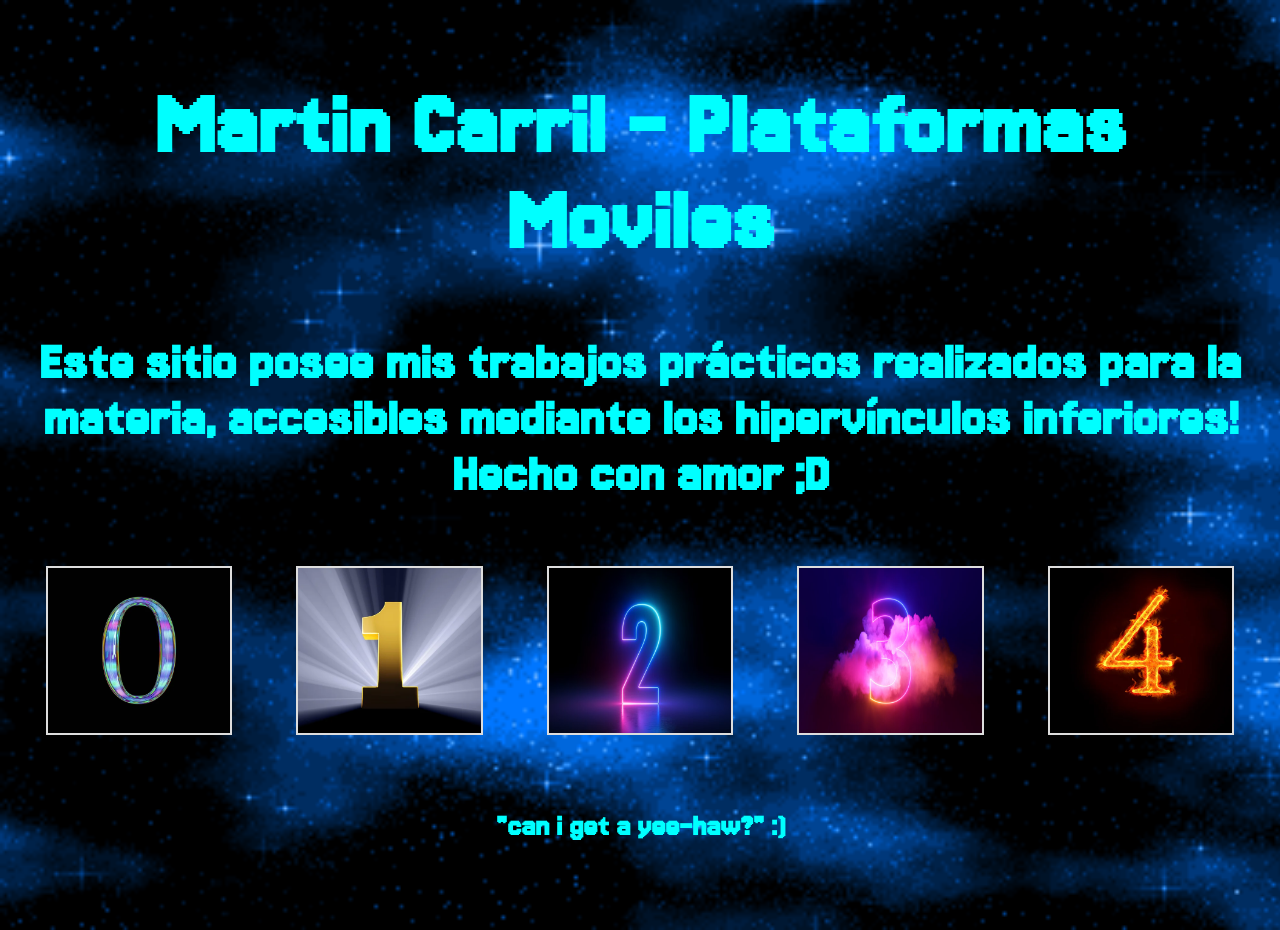
<file: index.html>
<!DOCTYPE html>
<html lang="es">
<head>
    <meta charset="UTF-8">
    <meta name="viewport" content="width=device-width, initial-scale=1.0">
    <title>Plataformas Moviles</title>
    <link rel="stylesheet" href="index.css"> <!-- El CSS, seguido de fuentes de google para que quede re piola B) -->
    <link rel="preconnect" href="https://fonts.googleapis.com">
    <link rel="preconnect" href="https://fonts.gstatic.com" crossorigin>
    <link href="https://fonts.googleapis.com/css2?family=Jersey+15&display=swap" rel="stylesheet">
</head>
<body>
    <h1 class="header">Martin Carril - Plataformas Moviles</h1>
    <h3 class="header">Este sitio posee mis trabajos prácticos realizados para la materia, accesibles mediante los hipervínculos inferiores! Hecho con amor ;D</h3>
<div class="container"> 
  <div class="column">
    <a href=tp-0/index.html><img src="recursoscool/0.png" style="width:75%"></a><br>
  </div>
  <div class="column">
    <a href=tp-1/index.html><img src="recursoscool/1.png" style="width:75%"></a><br>
  </div>
  <div class="column">
    <a href=tp-2/index.html><img src="recursoscool/2.png" style="width:75%"></a><br>
  </div>
  <div class="column">
    <a href=tp-3/index.html><img src="recursoscool/3.png" style="width:75%"></a><br>
  </div>
  <div class="column">
    <a href=tp-4/index.html><img src="recursoscool/4.png" style="width:75%"></a><br>
  </div>
  </div>
  <h6>"can i get a yee-haw?" :)</h6>
</body>
</html>
</file>
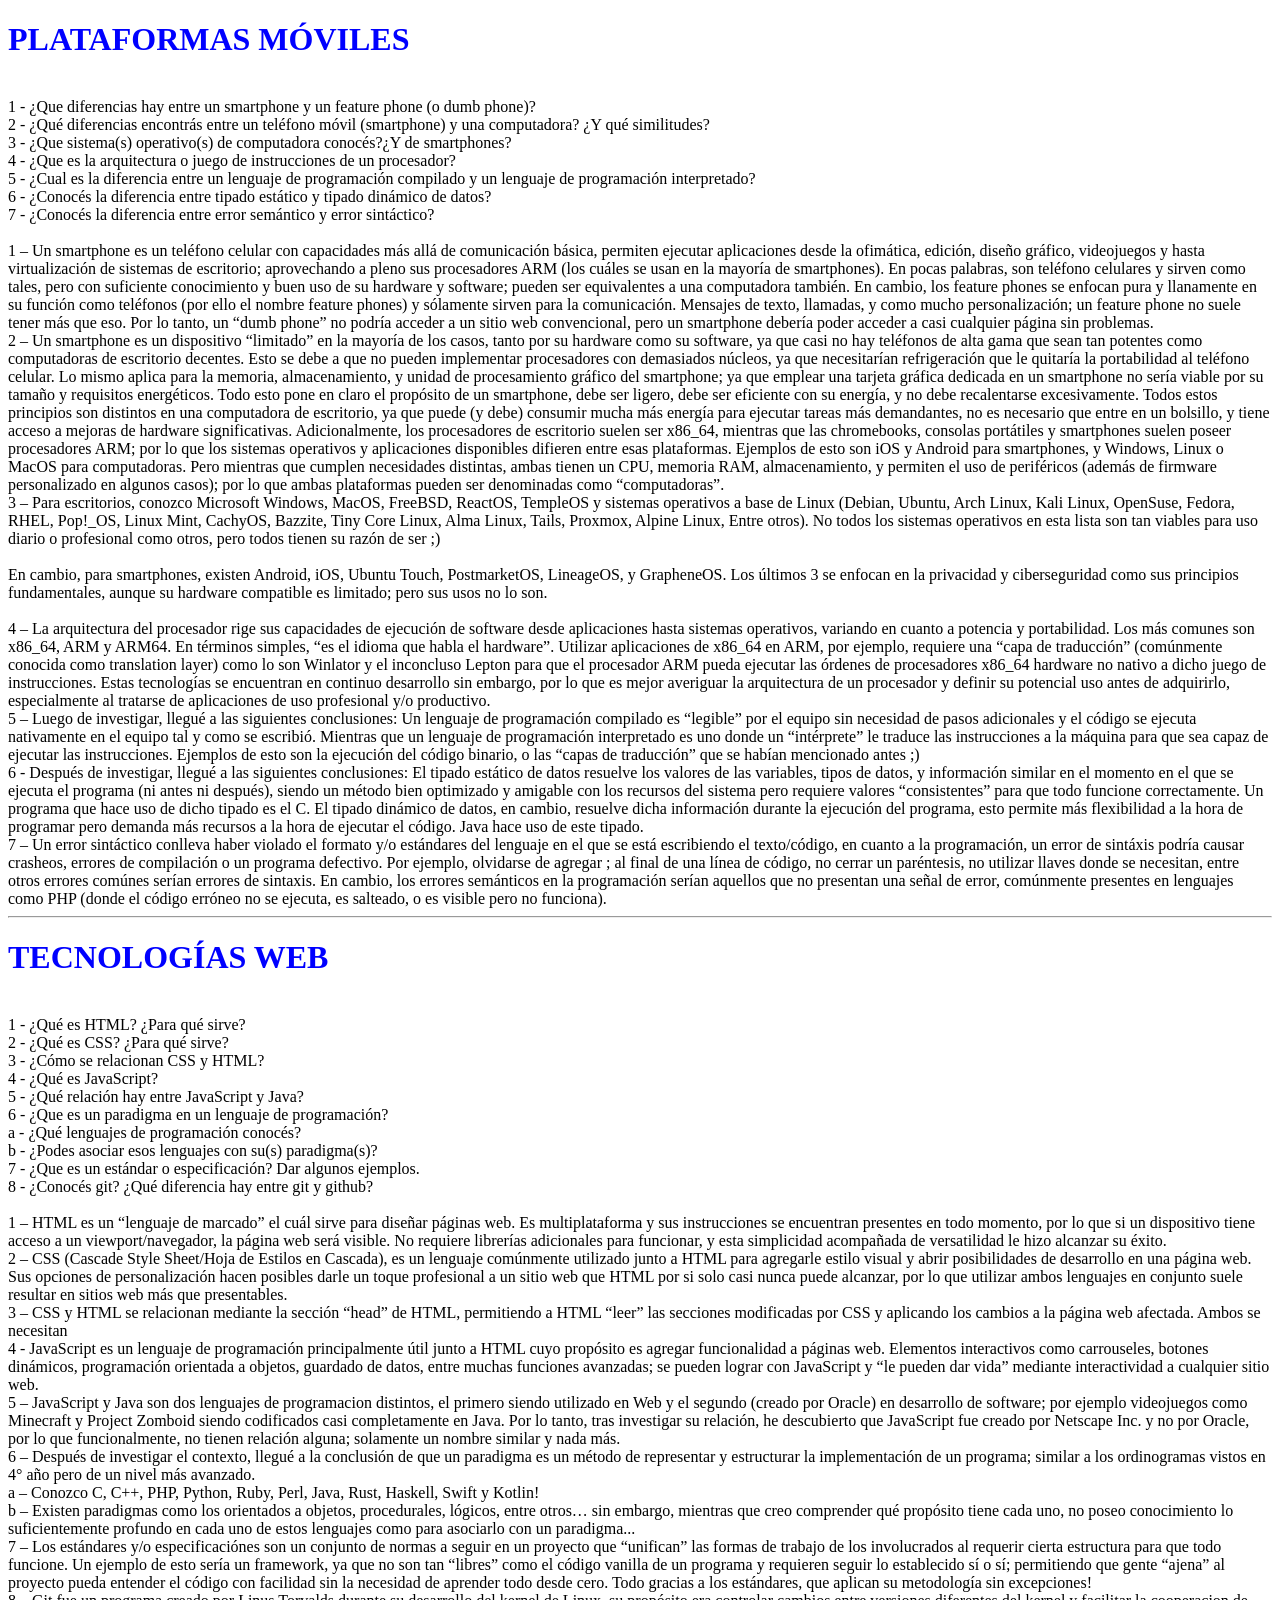
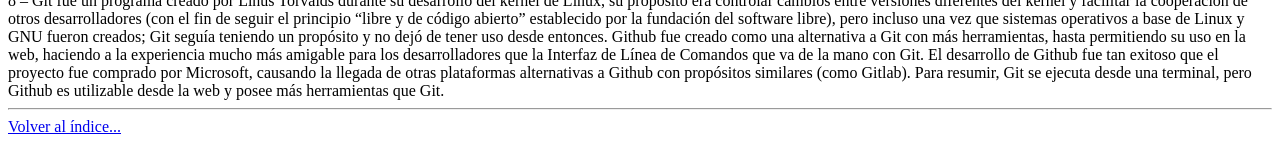
<file: tp-0/index.html>
<!DOCTYPE html>
<html lang="es">
<head>
    <meta charset="UTF-8">
    <meta name="viewport" content="width=device-width, initial-scale=1.0">
    <title>TP 1</title>
    <style>
        h1{color: blue;}
        h3{color: red;}
    </style>
</head>
<body>
<h1>PLATAFORMAS MÓVILES</h1><br>
1 - ¿Que diferencias hay entre un smartphone y un feature phone (o dumb phone)?<br>
2 - ¿Qué diferencias encontrás entre un teléfono móvil (smartphone) y una computadora? ¿Y qué similitudes?<br>
3 - ¿Que sistema(s) operativo(s) de computadora conocés?¿Y de smartphones?<br>
4 - ¿Que es la arquitectura o juego de instrucciones de un procesador?<br>
5 - ¿Cual es la diferencia entre un lenguaje de programación compilado y un lenguaje de programación interpretado?<br>
6 - ¿Conocés la diferencia entre tipado estático y tipado dinámico de datos?<br>
7 - ¿Conocés la diferencia entre error semántico y error sintáctico?<br>
<br>
1 – Un smartphone es un teléfono celular con capacidades más allá de comunicación básica, permiten ejecutar aplicaciones desde la ofimática, edición, diseño gráfico, videojuegos y hasta virtualización de sistemas de escritorio; aprovechando a pleno sus procesadores ARM (los cuáles se usan en la mayoría de smartphones). En pocas palabras, son teléfono celulares y sirven como tales, pero con suficiente conocimiento y buen uso de su hardware y software; pueden ser equivalentes a una computadora también. En cambio, los feature phones se enfocan pura y llanamente en su función como teléfonos (por ello el nombre feature phones) y sólamente sirven para la comunicación. Mensajes de texto, llamadas, y como mucho personalización; un feature phone no suele tener más que eso. Por lo tanto, un “dumb phone” no podría acceder a un sitio web convencional, pero un smartphone debería poder acceder a casi cualquier página sin problemas.<br>
2 – Un smartphone es un dispositivo “limitado” en la mayoría de los casos, tanto por su hardware como su software, ya que casi no hay teléfonos de alta gama que sean tan potentes como computadoras de escritorio decentes. Esto se debe a que no pueden implementar procesadores con demasiados núcleos, ya que necesitarían refrigeración que le quitaría la portabilidad al teléfono celular. Lo mismo aplica para la memoria, almacenamiento, y unidad de procesamiento gráfico del smartphone; ya que emplear una tarjeta gráfica dedicada en un smartphone no sería viable por su tamaño y requisitos energéticos. Todo esto pone en claro el propósito de un smartphone, debe ser ligero, debe ser eficiente con su energía, y no debe recalentarse excesivamente. Todos estos principios son distintos en una computadora de escritorio, ya que puede (y debe) consumir mucha más energía para ejecutar tareas más demandantes, no es necesario que entre en un bolsillo, y tiene acceso a mejoras de hardware significativas. Adicionalmente, los procesadores de escritorio suelen ser x86_64, mientras que las chromebooks, consolas portátiles y smartphones suelen poseer procesadores ARM; por lo que los sistemas operativos y aplicaciones disponibles difieren entre esas plataformas. Ejemplos de esto son iOS y Android para smartphones, y Windows, Linux o MacOS para computadoras. Pero mientras que cumplen necesidades distintas, ambas tienen un CPU, memoria RAM, almacenamiento, y permiten el uso de periféricos (además de firmware personalizado en algunos casos); por lo que ambas plataformas pueden ser denominadas como “computadoras”.<br>
3 – Para escritorios, conozco Microsoft Windows, MacOS, FreeBSD, ReactOS, TempleOS y sistemas operativos a base de Linux (Debian, Ubuntu, Arch Linux, Kali Linux, OpenSuse, Fedora, RHEL, Pop!_OS, Linux Mint, CachyOS, Bazzite, Tiny Core Linux, Alma Linux, Tails, Proxmox, Alpine Linux, Entre otros). No todos los sistemas operativos en esta lista son tan viables para uso diario o profesional como otros, pero todos tienen su razón de ser ;)<br>
<br>
En cambio, para smartphones, existen Android, iOS, Ubuntu Touch, PostmarketOS, LineageOS, y GrapheneOS. Los últimos 3 se enfocan en la privacidad y ciberseguridad como sus principios fundamentales, aunque su hardware compatible es limitado; pero sus usos no lo son.<br><br>
4 – La arquitectura del procesador rige sus capacidades de ejecución de software desde aplicaciones hasta sistemas operativos, variando en cuanto a potencia y portabilidad. Los más comunes son x86_64, ARM y ARM64. En términos simples, “es el idioma que habla el hardware”. Utilizar aplicaciones de x86_64 en ARM, por ejemplo, requiere una “capa de traducción” (comúnmente conocida como translation layer) como lo son Winlator y el inconcluso Lepton para que el procesador ARM pueda ejecutar las órdenes de procesadores x86_64 hardware no nativo a dicho juego de instrucciones. Estas tecnologías se encuentran en continuo desarrollo sin embargo, por lo que es mejor averiguar la arquitectura de un procesador y definir su potencial uso antes de adquirirlo, especialmente al tratarse de aplicaciones de uso profesional y/o productivo.<br>
5 – Luego de investigar, llegué a las siguientes conclusiones: Un lenguaje de programación compilado es “legible” por el equipo sin necesidad de pasos adicionales y el código se ejecuta nativamente en el equipo tal y como se escribió. Mientras que un lenguaje de programación interpretado es uno donde un “intérprete” le traduce las instrucciones a la máquina para que sea capaz de ejecutar las instrucciones. Ejemplos de esto son la ejecución del código binario, o las “capas de traducción” que se habían mencionado antes ;)<br>
6 - Después de investigar, llegué a las siguientes conclusiones: El tipado estático de datos resuelve los valores de las variables, tipos de datos, y información similar en el momento en el que se ejecuta el programa (ni antes ni después), siendo un método bien optimizado y amigable con los recursos del sistema pero requiere valores “consistentes” para que todo funcione correctamente. Un programa que hace uso de dicho tipado es el C. El tipado dinámico de datos, en cambio, resuelve dicha información durante la ejecución del programa, esto permite más flexibilidad a la hora de programar pero demanda más recursos a la hora de ejecutar el código. Java hace uso de este tipado.<br>
7 – Un error sintáctico conlleva haber violado el formato y/o estándares del lenguaje en el que se está escribiendo el texto/código, en cuanto a la programación, un error de sintáxis podría causar crasheos, errores de compilación o un programa defectivo. Por ejemplo, olvidarse de agregar ; al final de una línea de código, no cerrar un paréntesis, no utilizar llaves donde se necesitan, entre otros errores comúnes serían errores de sintaxis. En cambio, los errores semánticos en la programación serían aquellos que no presentan una señal de error, comúnmente presentes en lenguajes como PHP (donde el código erróneo no se ejecuta, es salteado, o es visible pero no funciona).<br>
<hr>
<h1>TECNOLOGÍAS WEB</h1><br>
1 - ¿Qué es HTML? ¿Para qué sirve?<br>
2 - ¿Qué es CSS? ¿Para qué sirve?<br>
3 - ¿Cómo se relacionan CSS y HTML?<br>
4 - ¿Qué es JavaScript?<br>
5 - ¿Qué relación hay entre JavaScript y Java?<br>
6 - ¿Que es un paradigma en un lenguaje de programación?<br>
a - ¿Qué lenguajes de programación conocés?<br>
b - ¿Podes asociar esos lenguajes con su(s) paradigma(s)?<br>
7 - ¿Que es un estándar o especificación? Dar algunos ejemplos.<br>
8 - ¿Conocés git? ¿Qué diferencia hay entre git y github?<br>
<br>
1 – HTML es un “lenguaje de marcado” el cuál sirve para diseñar páginas web. Es multiplataforma y sus instrucciones se encuentran presentes en todo momento, por lo que si un dispositivo tiene acceso a un viewport/navegador, la página web será visible. No requiere librerías adicionales para funcionar, y esta simplicidad acompañada de versatilidad le hizo alcanzar su éxito.<br>
2 – CSS (Cascade Style Sheet/Hoja de Estilos en Cascada), es un lenguaje comúnmente utilizado junto a HTML para agregarle estilo visual y abrir posibilidades de desarrollo en una página web. Sus opciones de personalización hacen posibles darle un toque profesional a un sitio web que HTML por si solo casi nunca puede alcanzar, por lo que utilizar ambos lenguajes en conjunto suele resultar en sitios web más que presentables.<br>
3 – CSS y HTML se relacionan mediante la sección “head” de HTML, permitiendo a HTML “leer” las secciones modificadas por CSS y aplicando los cambios a la página web afectada. Ambos se necesitan<br>
4 - JavaScript es un lenguaje de programación principalmente útil junto a HTML cuyo propósito es agregar funcionalidad a páginas web. Elementos interactivos como carrouseles, botones dinámicos, programación orientada a objetos, guardado de datos, entre muchas funciones avanzadas; se pueden lograr con JavaScript y “le pueden dar vida” mediante interactividad a cualquier sitio web.<br>
5 – JavaScript y Java son dos lenguajes de programacion distintos, el primero siendo utilizado en Web y el segundo (creado por Oracle) en desarrollo de software; por ejemplo videojuegos como Minecraft y Project Zomboid siendo codificados casi completamente en Java. Por lo tanto, tras investigar su relación, he descubierto que JavaScript fue creado por Netscape Inc. y no por Oracle, por lo que funcionalmente, no tienen relación alguna; solamente un nombre similar y nada más.<br>
6 – Después de investigar el contexto, llegué a la conclusión de que un paradigma es un método de representar y estructurar la implementación de un programa; similar a los ordinogramas vistos en 4° año pero de un nivel más avanzado.<br>
a – Conozco C, C++, PHP, Python, Ruby, Perl, Java, Rust, Haskell, Swift y Kotlin!<br>
b – Existen paradigmas como los orientados a objetos, procedurales, lógicos, entre otros… sin embargo, mientras que creo comprender qué propósito tiene cada uno, no poseo conocimiento lo suficientemente profundo en cada uno de estos lenguajes como para asociarlo con un paradigma...<br>
7 – Los estándares y/o especificaciónes son un conjunto de normas a seguir en un proyecto que “unifican” las formas de trabajo de los involucrados al requerir cierta estructura para que todo funcione. Un ejemplo de esto sería un framework, ya que no son tan “libres” como el código vanilla de un programa y requieren seguir lo establecido sí o sí; permitiendo que gente “ajena” al proyecto pueda entender el código con facilidad sin la necesidad de aprender todo desde cero. Todo gracias a los estándares, que aplican su metodología sin excepciones!<br>
8 – Git fue un programa creado por Linus Torvalds durante su desarrollo del kernel de Linux, su propósito era controlar cambios entre versiones diferentes del kernel y facilitar la cooperacion de otros desarrolladores (con el fin de seguir el principio “libre y de código abierto” establecido por la fundación del software libre), pero incluso una vez que sistemas operativos a base de Linux y GNU fueron creados; Git seguía teniendo un propósito y no dejó de tener uso desde entonces. Github fue creado como una alternativa a Git con más herramientas, hasta permitiendo su uso en la web, haciendo a la experiencia mucho más amigable para los desarrolladores que la Interfaz de Línea de Comandos que va de la mano con Git. El desarrollo de Github fue tan exitoso que el proyecto fue comprado por Microsoft, causando la llegada de otras plataformas alternativas a Github con propósitos similares (como Gitlab). Para resumir, Git se ejecuta desde una terminal, pero Github es utilizable desde la web y posee más herramientas que Git.<br>
<hr>
<a href="https://martin-carril.github.io/plataformas-moviles-entregas/">Volver al índice...</a>
</body>
</html>
</file>
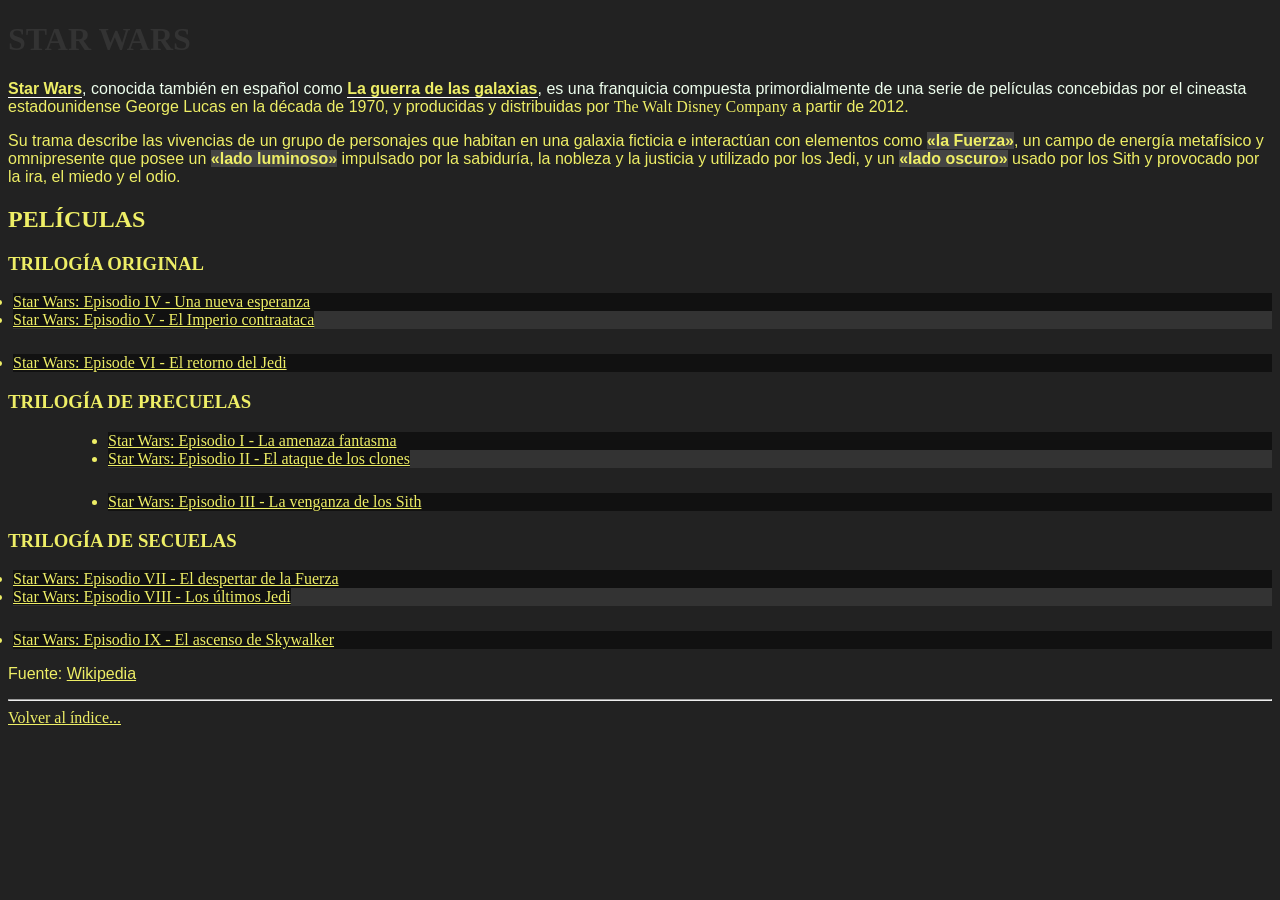
<file: tp-2/index.html>
<!DOCTYPE html>
<html>

<head>
    <meta charset="utf-8">
    <meta name="viewport" content="width=device-width, initial-scale=1">
    <title>TP2 - Selectores CSS</title>
    <link rel="stylesheet" href="style.css">
</head>

<body>
    <h1>Star Wars</h1>
    <p><strong>Star Wars</strong>, conocida también en español como <strong>La guerra de las galaxias</strong>, es una
        franquicia compuesta primordialmente de una serie de películas concebidas por el cineasta estadounidense George
        Lucas en la década de 1970, y producidas y distribuidas por <a>The Walt Disney Company</a> a partir de 2012.</p>
    <p>Su trama describe las vivencias de un grupo de personajes que habitan en una galaxia ficticia e interactúan con
        elementos como <span class="the-force">«la Fuerza»</span>, un campo de energía metafísico y omnipresente que
        posee un <span class="the-force light-side">«lado luminoso»</span> impulsado por la sabiduría, la nobleza y la
        justicia y utilizado por los Jedi, y un <span class="the-force dark-side">«lado oscuro»</span> usado por los
        Sith y provocado por la ira, el miedo y el odio.</p>
    <h2>Películas</h2>
    <h3>Trilogía Original</h3>
    <ul id="og-trilogy" class="movies-list">
        <li><a href="https://es.wikipedia.org/wiki/Star_Wars:_Episodio_IV_-_Una_nueva_esperanza">Star Wars: Episodio IV
                - Una nueva esperanza</a></li>
        <li><a href="https://es.wikipedia.org/wiki/Star_Wars:_Episodio_V_-_El_Imperio_contraataca">Star Wars: Episodio V
                - El Imperio contraataca</a></li>
        <li><a href="https://es.wikipedia.org/wiki/Star_Wars:_Episode_VI_-_Return_of_the_Jedi">Star Wars: Episode VI -
                El retorno del Jedi</a></li>
    </ul>
    <h3>Trilogía de precuelas</h3>
    <ul class="movies-list">
        <li><a href="https://es.wikipedia.org/wiki/Star_Wars:_Episodio_I_-_La_amenaza_fantasma">Star Wars: Episodio I -
                La amenaza fantasma</a></li>
        <li><a href="https://es.wikipedia.org/wiki/Star_Wars:_Episodio_II_-_El_ataque_de_los_clones">Star Wars: Episodio
                II - El ataque de los clones</a></li>
        <li><a href="https://es.wikipedia.org/wiki/Star_Wars:_Episodio_III_-_La_venganza_de_los_Sith">Star Wars:
                Episodio III - La venganza de los Sith</a></li>
    </ul>
    <h3>Trilogía de secuelas</h3>
    <ul class="movies-list">
        <li><a href="https://es.wikipedia.org/wiki/Star_Wars:_Episodio_VII_-_El_despertar_de_la_Fuerza">Star Wars:
                Episodio VII - El despertar de la Fuerza</a></li>
        <li><a href="https://es.wikipedia.org/wiki/Star_Wars:_Episodio_VIII_-_Los_últimos_Jedi">Star Wars: Episodio VIII
                - Los últimos Jedi</a></li>
        <li><a href="https://es.wikipedia.org/wiki/Star_Wars:_Episodio_IX_-_El_ascenso_de_Skywalker">Star Wars: Episodio
                IX - El ascenso de Skywalker</a></li>
    </ul>
    <p>Fuente: <a href="https://es.wikipedia.org/wiki/Star_Wars">Wikipedia</a></p>
    <hr>
    <a href="https://martin-carril.github.io/plataformas-moviles-entregas/">Volver al índice...</a>
</body>
</html>
</file>
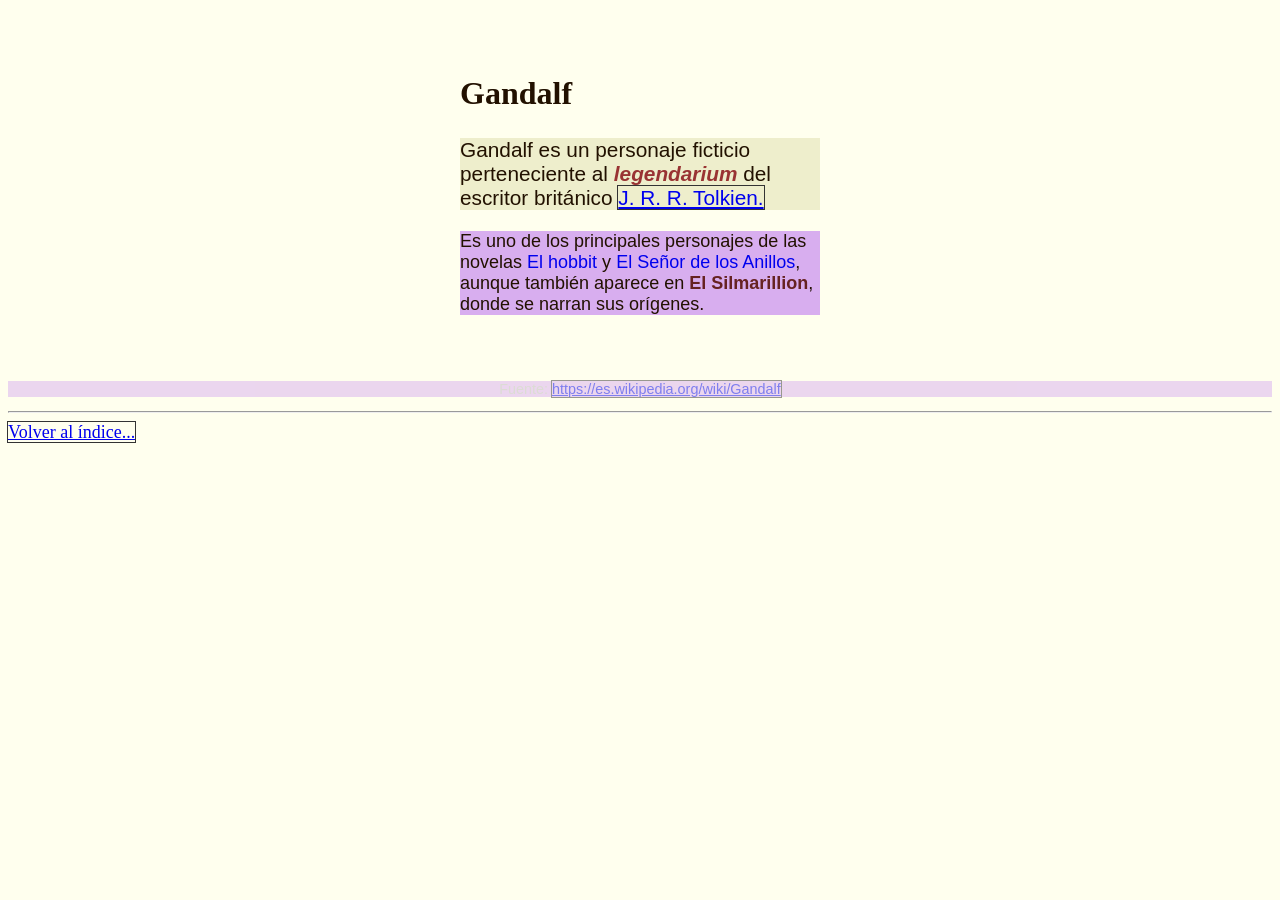
<file: tp-3/index.html>
<!DOCTYPE html>
<html lang="es">
<head>
	<meta charset="utf-8">
	<meta name="viewport" content="width=device-width, initial-scale=1">
	<title>TP3 - Especificidad CSS</title>
	<link rel="stylesheet" type="text/css" href="style.css">
	<style type="text/css">
		body {
			font-size: 18px;
			background-color: #ffe;
			color: #210;
		}

		#contenedor {
			max-width: 40ch;
			margin: 2rem auto;
			padding: 1rem;
		}

		h1 {
			font-size: 2rem;
			text-align: left;
		}

		p {
			font-family: sans-serif;
		}

		#primer-parrafo {
			font-size: 1.3rem;
			background-color: #eec;
		}

		p.importante em {
			font-weight: bold;
			color: #144;
		}

		p.novelas a {
			outline: none;
			text-decoration: none;
		}
		p.novelas a:hover {
			text-decoration: underline;
			background-color: #ccd;
		}

		body p.fuente.parrafo {
			color: #bbb !important;
			font-size: 0.9rem;
			opacity: 50%;
			text-align: center;
		}
	</style>
</head>
<body>
	<article id="contenedor">
		<h1 class="titulo">Gandalf</h1>
		
		<p id="primer-parrafo" class="importante parrafo">
			Gandalf es un personaje ficticio perteneciente al <em>legendarium</em> del escritor británico <a href="https://es.wikipedia.org/wiki/J._R._R._Tolkien">J. R. R. Tolkien.</a>
		</p>
		
		<p class="novelas parrafo">
			Es uno de los principales personajes de las novelas <a href="https://es.wikipedia.org/wiki/El_hobbit">El hobbit</a> y <a href="https://es.wikipedia.org/wiki/El_Señor_de_los_Anillos">El Señor de los Anillos</a>, aunque también aparece en <span class="complicado" style="color: #622">El Silmarillion</span>, donde se narran sus orígenes.
		</p>
	</article>

	<p class="fuente parrafo">
		Fuente: <a href="https://es.wikipedia.org/wiki/Gandalf">https://es.wikipedia.org/wiki/Gandalf</a>
	</p>
	<hr>
	<a href="https://martin-carril.github.io/plataformas-moviles-entregas/">Volver al índice...</a>
</body>
</html>
</file>
<file: index.css>
body { /* Google Fonts + Fondo animado = Wow no sabia que un sitio estatico podia quedar así :'D */
    background-image: url(recursoscool/estrellitas.gif);
    background-size: cover;
    background-repeat: repeat;
    text-align: center;
    font-family: 'Jersey 15';
    font-size: 48px;
    background-color: blueviolet;
    color: cyan;
    padding: 5px;
}

* {
  box-sizing: border-box;
}

.container { /* AGUANTE FLEXBOX!!!1! */
  display: flex;
  flex-wrap: wrap;
  padding: 0 1px;
}


.column { /* Crea las columnas (bah en realidad lo deje como una fila para mas placer pero bueno lo hice asi jajajaj) */
  flex: 12%;
  max-width: 25%;
  padding: 0 1px;
}

.column img { /* Borde para que los ojos no ardan... */
    border: 2px solid #ddd;
  margin-top: 8px;
  vertical-align: middle;
}

img:hover { /* EFECTO COOOOL :D */
      transform: scale(1.1);
}
</file>
<file: tp-2/style.css>
*{
    background-color: #222;
    color:  #ee6;
}
p{
    font-family: sans-serif;
}
strong{
    border-bottom: 1px solid white;
}
.the-force{
    background-color:  #444;
    font-weight: bolder;
}
.og-trilogy{
    list-style-type: circle;
}

.movies-list{
    padding-left: 5px;
}

.movies-list:nth-of-type(2) {
    padding-left: 100px;
}

.movies-list li:last-child {
  margin-top: 25px;
}

h1, h2, h3{
    text-transform: uppercase;
}

p:first-of-type:first-line{
        color:  #efe;
}

h1 {
        color: #333; 
        transition: color 0.3s ease; 
    }

    h1:hover {
        color: #e63946;
    }

a:visited{
    color: #888787;
}

a:not([href]){
    font-family: cursive;
}

.movies-list :nth-child(odd)
 {
  background-color: #111;
}
.movies-list :nth-child(even)
 {
  background-color: #333;
}
</file>
<file: tp-3/style.css>
h1{
    text-align: center;
}
p{
    font-family: serif;
}
#primer-parrafpo{
    background-color: #CEE;
}
#primer-parrafo em{
    color: #933;
}
a{
    outline: 1px solid #333;
}
p.fuente{
    opacity: 100%;
    color:  #000;
}

p:not([id]){
    background-color: rgba(190, 120, 240, 0.6);
}
.complicado{
    color: #C62;
    font-weight: bold;
}
</file>
